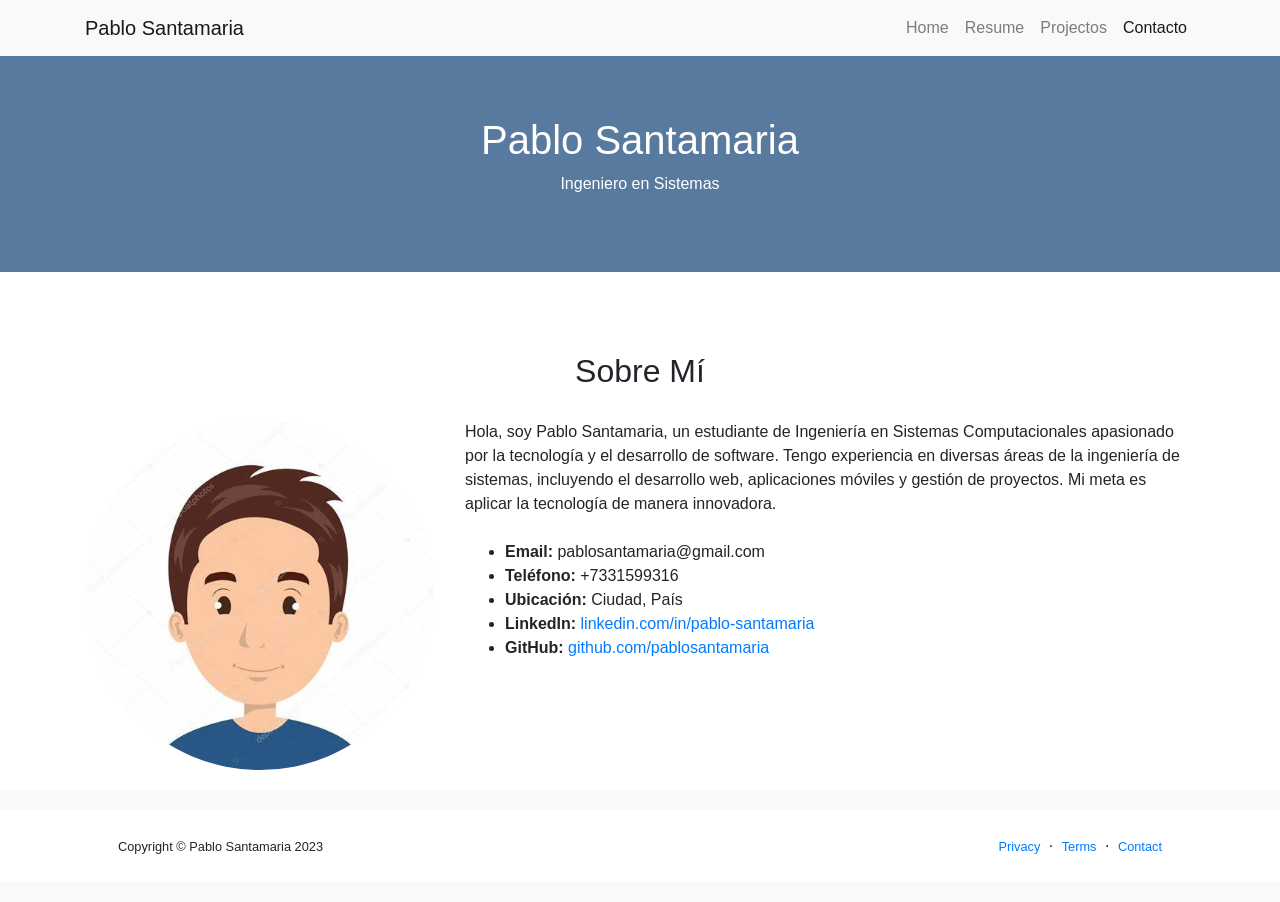
<file: index.html>
<!DOCTYPE html>
<html lang="en">
<head>
    <meta charset="UTF-8">
    <meta name="viewport" content="width=device-width, initial-scale=1.0">
    <title>Pablo Santamaria</title>
    <link rel="stylesheet" href="contac.css">
    <link rel="stylesheet" href="https://stackpath.bootstrapcdn.com/bootstrap/4.5.2/css/bootstrap.min.css">
</head>
<body>
    <!--Menu -->
    <nav class="navbar navbar-expand-lg navbar-light bg-light fixed-top">
        <div class="container">
            <a class="navbar-brand" href="#" style="pointer-events: none;">Pablo Santamaria</a>

            <button class="navbar-toggler" type="button" data-toggle="collapse" data-target="#navbarNav" aria-controls="navbarNav" aria-expanded="false" aria-label="Toggle navigation">
                <span class="navbar-toggler-icon"></span>
            </button>
            <div class="collapse navbar-collapse" id="navbarNav">
                <ul class="navbar-nav ml-auto">
                    <li class="nav-item">
                        <a class="nav-link" href="/">Home</a>
                    </li>
                    <li class="nav-item">
                        <a class="nav-link" href="Resumen profecional .html">Resume</a>
                    </li>
                    <li class="nav-item">
                        <a class="nav-link" href="/portafolio.html">Projectos</a> <!-- Cambio aquí -->
                    </li>
                    <li class="nav-item active">
                        <a class="nav-link" href="/contac.html">Contacto</a>
                    </li>
                </ul>
            </div>
        </div>
    </nav>

    <!-- Titulo de la barra -->
    <section class="hero-section">
        <div class="container">
            <h1>Pablo Santamaria</h1>
            <p>Ingeniero en Sistemas</p>
        </div>
    </section>

    <!-- Informaion -->
    <section id="about" class="about-section">
        <div class="container">
            <div class="section-title">
                <h2>Sobre Mí</h2>
            </div>
            <div class="row">
                <div class="col-md-4">
                    <img src="R.jpeg" alt="Pablo Santamaria" class="img-fluid rounded-circle">
                </div>
                <div class="col-md-8">
                    <p>Hola, soy Pablo Santamaria, un estudiante de Ingeniería en Sistemas Computacionales apasionado por la tecnología y el desarrollo de software. Tengo experiencia en diversas áreas de la ingeniería de sistemas, incluyendo el desarrollo web, aplicaciones móviles y gestión de proyectos. Mi meta es aplicar la tecnología de manera innovadora.</p>
                    <div class="contact-info mt-4">
                        <ul>
                            <li><strong>Email:</strong> pablosantamaria@gmail.com</li>
                            <li><strong>Teléfono:</strong> +7331599316</li>
                            <li><strong>Ubicación:</strong> Ciudad, País</li>
                            <li><strong>LinkedIn:</strong> <a href="https://www.linkedin.com/in/pablo-santamaria-85329b201/" target="_blank">linkedin.com/in/pablo-santamaria</a></li>
                            <li><strong>GitHub:</strong> <a href="https://github.com/pablo89344" target="_blank">github.com/pablosantamaria</a></li>
                        </ul>
                    </div>
                </div>
            </div>
        </div>
         
    </section>

    <!-- pie de pagina  -->
    <footer class="footer mt-auto">
        <div class="bg-white py-4">
            <div class="container px-5">
                <div class="row align-items-center justify-content-between flex-column flex-sm-row">
                    <div class="col-auto"><div class="small m-0">Copyright © Pablo Santamaria 2023</div></div>
                    <div class="col-auto">
                        <a class="small" href="#!">Privacy</a>
                        <span class="mx-1">·</span>
                        <a class="small" href="#!">Terms</a>
                        <span class="mx-1">·</span>
                        <a class="small" href="#about">Contact</a>
                    </div>
                </div>
            </div>
        </div>
    </footer>

    <!-- Bootstrap JS -->
    <script src="https://code.jquery.com/jquery-3.5.1.slim.min.js"></script>
    <script src="https://cdn.jsdelivr.net/npm/@popperjs/core@2.5.4/dist/umd/popper.min.js"></script>
    <script src="https://stackpath.bootstrapcdn.com/bootstrap/4.5.2/js/bootstrap.min.js"></script>
</body>
</html>
</file>
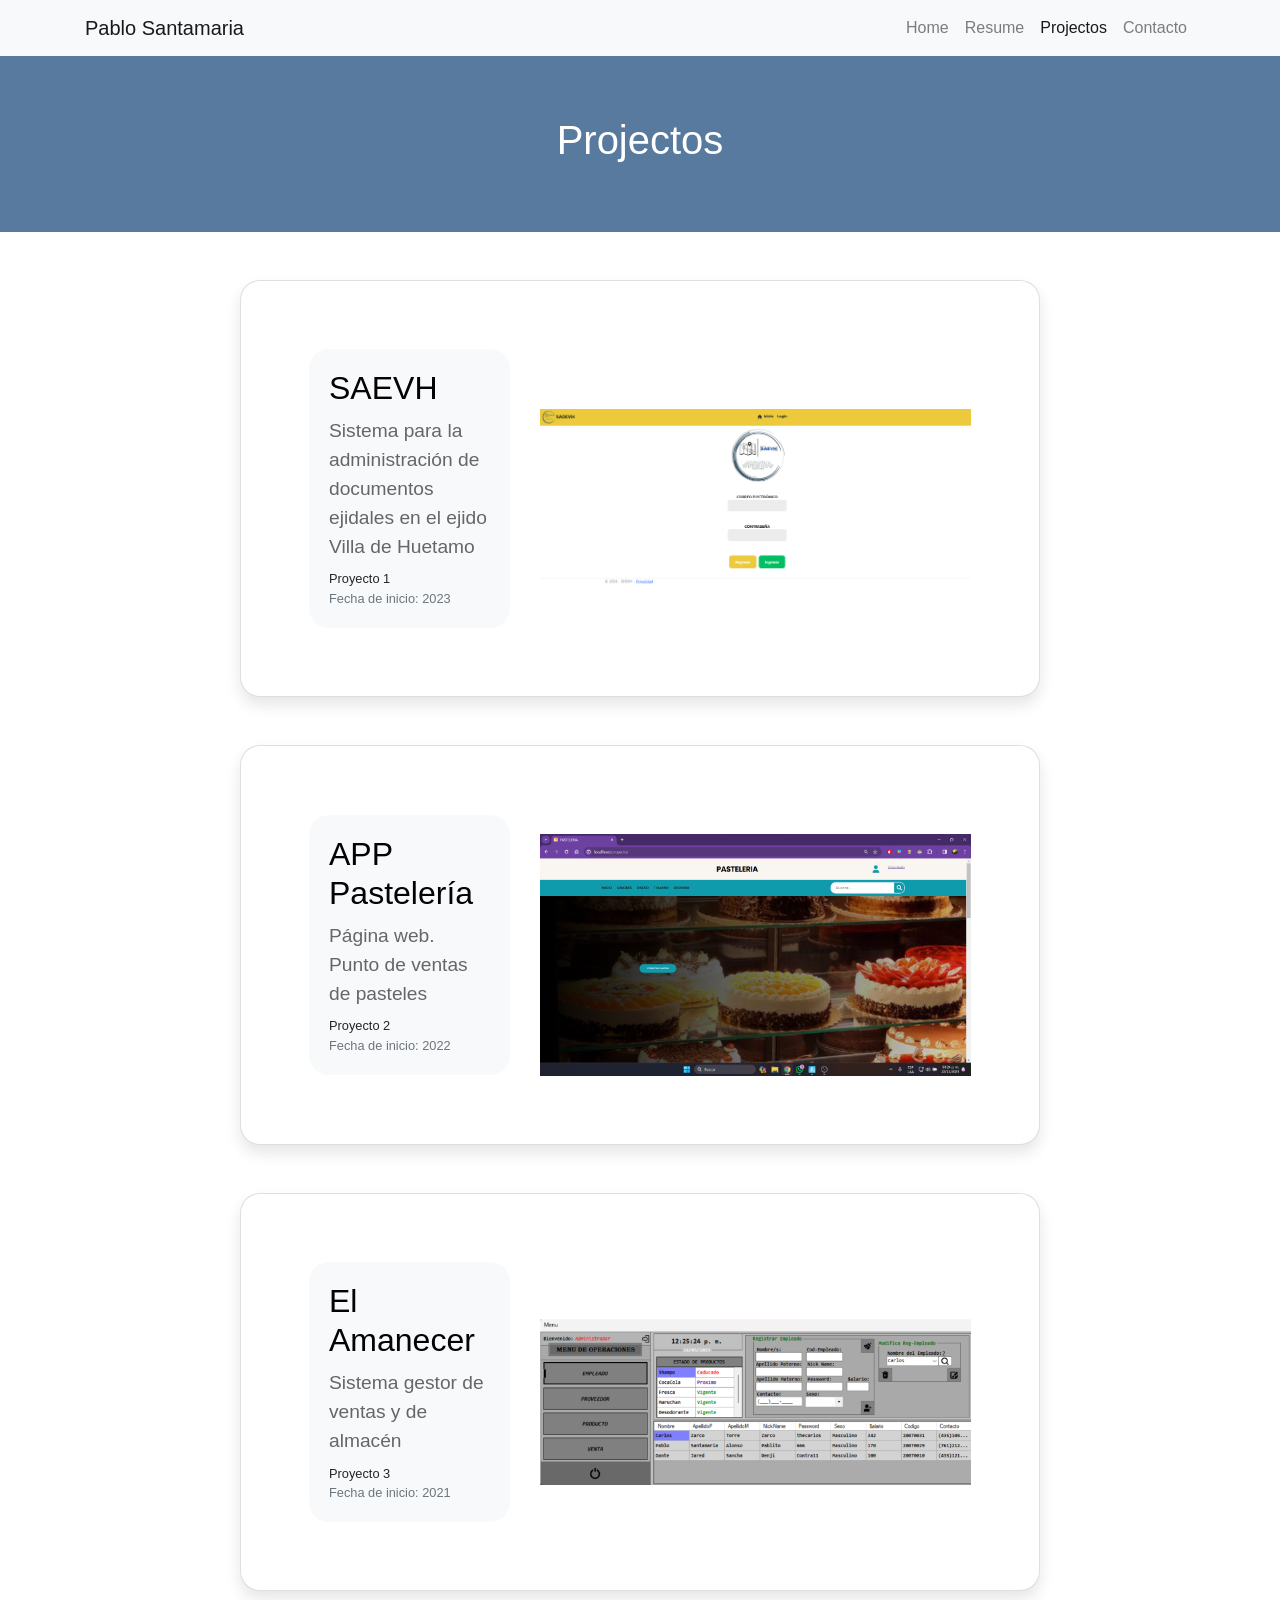
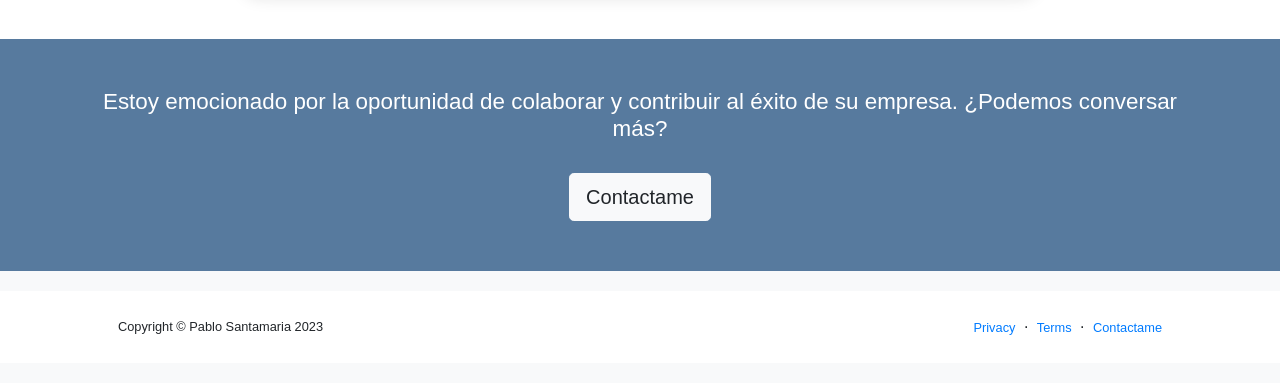
<file: portafolio.html>
<!DOCTYPE html>
<html lang="en">
<head>
    <meta charset="UTF-8">
    <meta name="viewport" content="width=device-width, initial-scale=1.0">
    <title>Pablo Santamaria</title>
    <link rel="stylesheet" href="portafolio.css">
    <link rel="stylesheet" href="https://stackpath.bootstrapcdn.com/bootstrap/4.5.2/css/bootstrap.min.css">
    <style>
        .project-card {
            border-radius: 20px;
            box-shadow: 0px 8px 15px rgba(0, 0, 0, 0.1);
            transition: all 0.3s ease;
        }

        .project-card:hover {
            box-shadow: 0px 15px 20px rgba(0, 0, 0, 0.2);
            transform: translateY(-5px);
        }

        .project-details {
            background-color: #f8f9fa;
            border-radius: 20px;
            padding: 20px;
        }
    </style>
</head>
<body>
    <!-- menu -->
    <nav class="navbar navbar-expand-lg navbar-light bg-light fixed-top">
        <div class="container">
            <a class="navbar-brand" href="#" style="pointer-events: none;">Pablo Santamaria</a>

            <button class="navbar-toggler" type="button" data-toggle="collapse" data-target="#navbarNav" aria-controls="navbarNav" aria-expanded="false" aria-label="Toggle navigation">
                <span class="navbar-toggler-icon"></span>
            </button>
            <div class="collapse navbar-collapse" id="navbarNav">
                <ul class="navbar-nav ml-auto">
                    <li class="nav-item">
                        <a class="nav-link" href="/">Home</a>
                    </li>
                    <li class="nav-item">
                        <a class="nav-link" href="/Resumen profecional .html">Resume</a>
                    </li>
                    <li class="nav-item active">
                        <a class="nav-link" href="/portafolio.html">Projectos</a>
                    </li>
                    <li class="nav-item">
                        <a class="nav-link" href="/contac.html">Contacto</a>
                    </li>
                </ul>
            </div>
        </div>
    </nav>

    <!-- Projects Section -->
    <section class="hero-section">
        <div class="container">
            <h1>Projectos</h1>
        </div>
    </section>
    <br>
    <br>
    <!-- estructura para cada proyecto -->
    <div class="align-items-center projects">
        <div class="card project-card mb-5">
            <div class="card-body p-5">
                <div class="row align-items-center gx-5">
                    <div class="col-lg-4">
                        <div class="project-details">
                            <h2 class="fw-bolder">SAEVH</h2>
                            <p class="mb-2">Sistema para la administración de documentos ejidales en el ejido Villa de Huetamo</p>
                            <div class="small fw-bolder">Proyecto 1</div>
                            <div class="small text-muted">Fecha de inicio: 2023</div>
                        </div>
                    </div>
                    <div class="col-lg-8">
                        <img class="img-fluid" src="im.png" alt="">
                    </div>
                </div>
            </div>
        </div>
    </div>

    <!--estructura para cada proyecto -->
    <div class="align-items-center projects">
        <div class="card project-card mb-5">
            <div class="card-body p-5">
                <div class="row align-items-center gx-5">
                    <div class="col-lg-4">
                        <div class="project-details">
                            <h2 class="fw-bolder">APP Pastelería</h2>
                            <p class="mb-2">Página web. Punto de ventas de pasteles</p>
                            <div class="small fw-bolder">Proyecto 2</div>
                            <div class="small text-muted">Fecha de inicio: 2022</div>
                        </div>
                    </div>
                    <div class="col-lg-8">
                        <img class="img-fluid" src="img.jpg" alt="">
                    </div>
                </div>
            </div>
        </div>
    </div>

    <!-- estructura para cada proyecto -->
    <div class="align-items-center projects">
        <div class="card project-card mb-5">
            <div class="card-body p-5">
                <div class="row align-items-center gx-5">
                    <div class="col-lg-4">
                        <div class="project-details">
                            <h2 class="fw-bolder">El Amanecer</h2>
                            <p class="mb-2">Sistema gestor de ventas y de almacén</p>
                            <div class="small fw-bolder">Proyecto 3</div>
                            <div class="small text-muted">Fecha de inicio: 2021</div>
                        </div>
                    </div>
                    <div class="col-lg-8">
                        <img class="img-fluid" src="imgen.png" alt="">
                    </div>
                </div>
            </div>
        </div>
    </div>

    <!-- barra de pie de pagina de contacto  -->
    <section class="cta-section">
        <div class="container">
            <h2>Estoy emocionado por la oportunidad de colaborar y contribuir al éxito de su empresa. ¿Podemos conversar más?</h2>
            <a class="btn btn-lg btn-light" href="/contac.html">Contactame</a>
        </div>
    </section>

    <!-- pie de pagina -->
    <footer class="footer mt-auto">
        <footer class="bg-white py-4 mt-auto">
            <div class="container px-5">
                <div class="row align-items-center justify-content-between flex-column flex-sm-row">
                    <div class="col-auto"><div class="small m-0">Copyright © Pablo Santamaria 2023</div></div>
                    <div class="col-auto">
                        <a class="small" href="#!">Privacy</a>
                        <span class="mx-1">·</span>
                        <a class="small" href="#!">Terms</a>
                        <span class="mx-1">·</span>
                        <a class="small" href="/contac.html">Contactame</a>
                    </div>
                </div>
            </div>
        </footer>

    <!-- Bootstrap JS -->
    <script src="https://code.jquery.com/jquery-3.5.1.slim.min.js"></script>
<script src="https://cdn.jsdelivr.net/npm/@popperjs/core@2.5.4/dist/umd/popper.min.js"></script>
<script src="https://stackpath.bootstrapcdn.com/bootstrap/4.5.2/js/bootstrap.min.js"></script>

    <script src="https://code.jquery.com/jquery-3.5.1.slim.min.js"></script>
    <script src
</file>
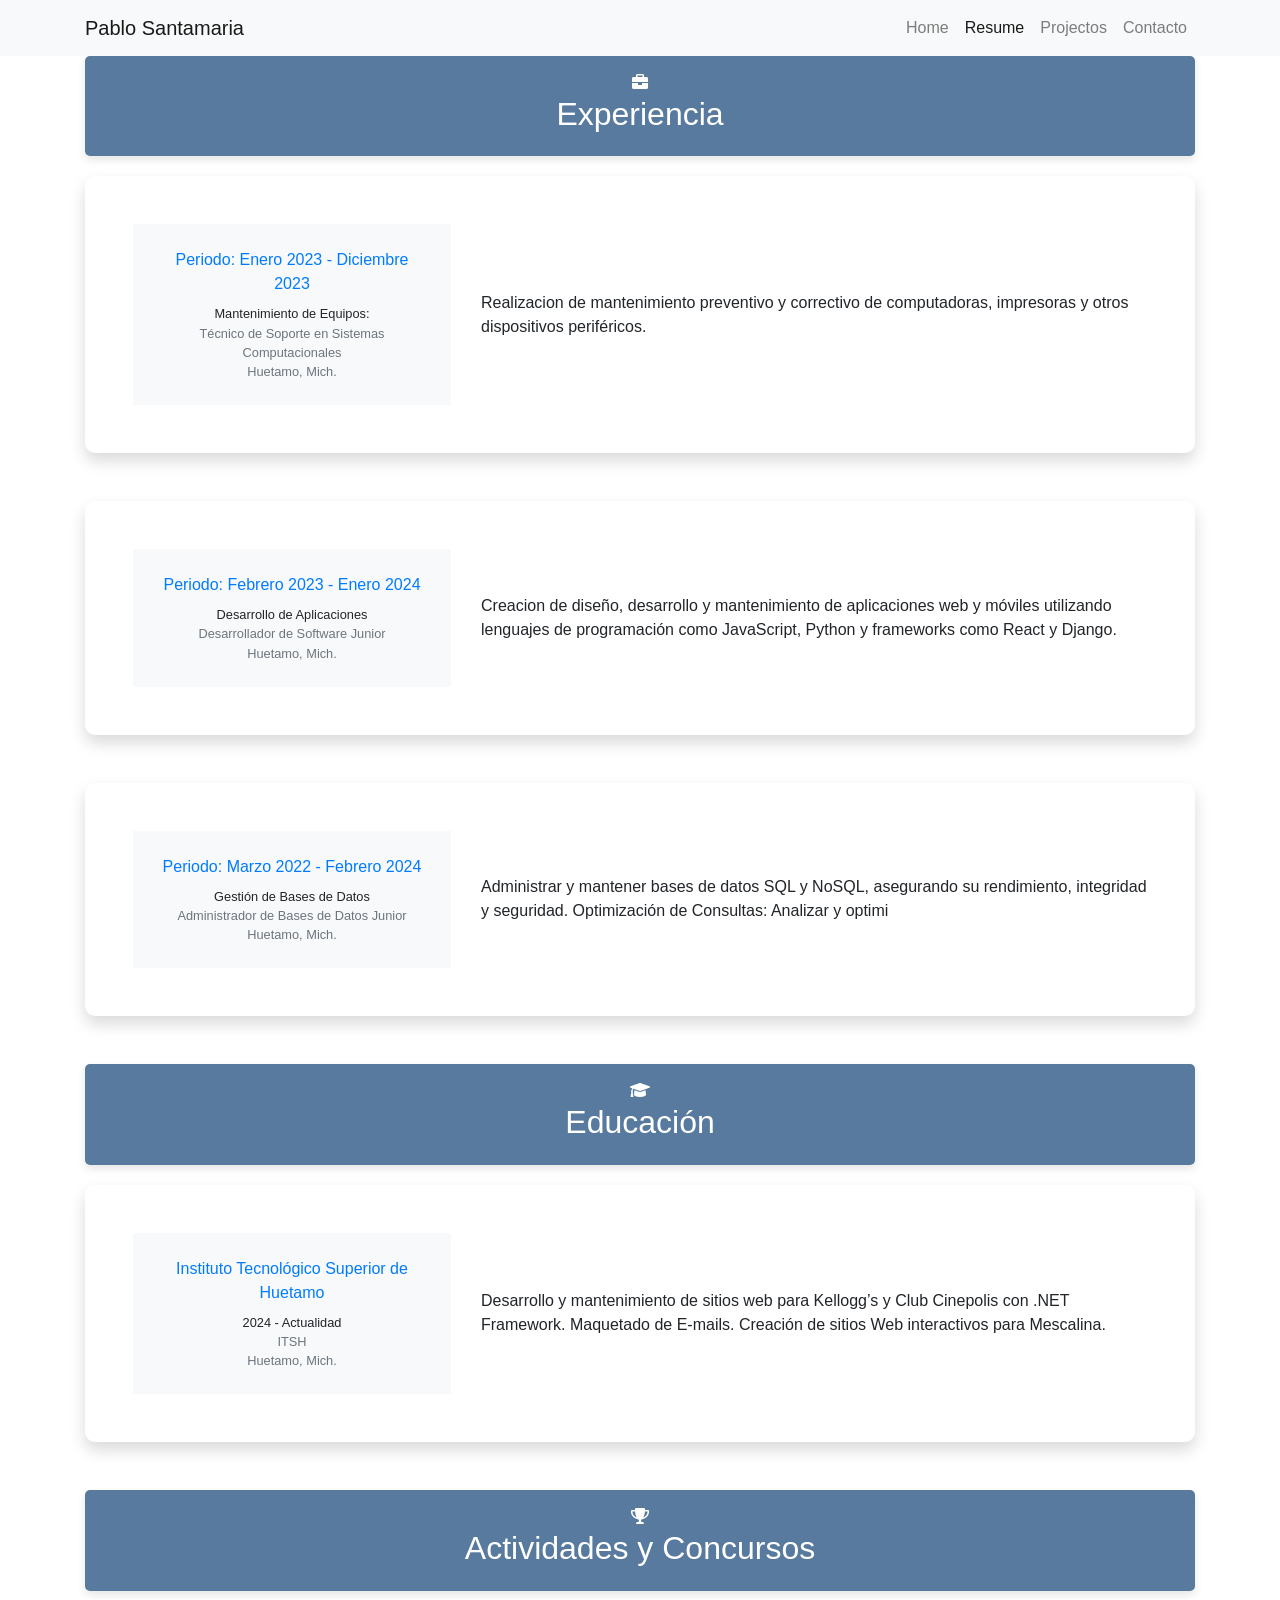
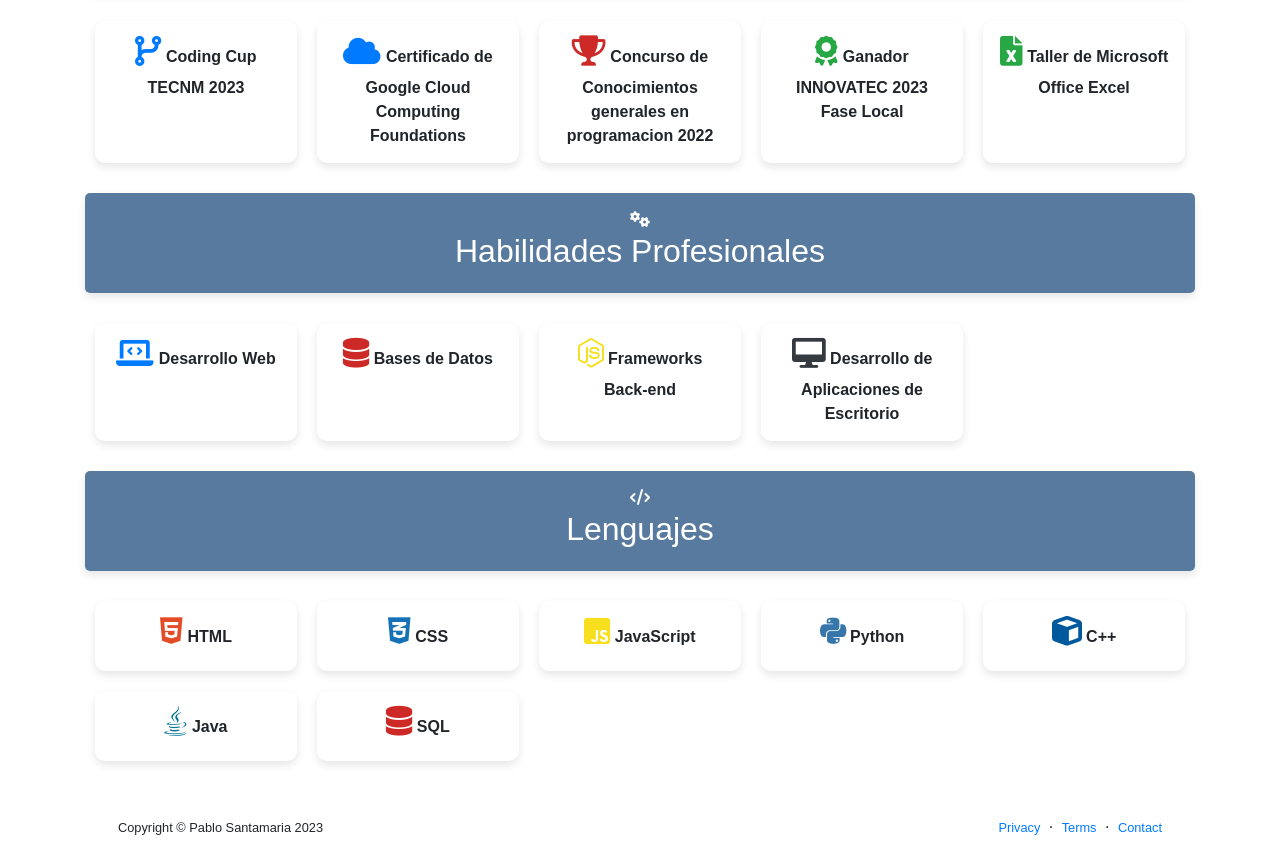
<file: Resumen profecional .html>
<!DOCTYPE html>
<html lang="es">

<head>
    <meta charset="UTF-8">
    <meta name="viewport" content="width=device-width, initial-scale=1.0">
    <title>Pablo santamaria</title>
    <link href="https://maxcdn.bootstrapcdn.com/bootstrap/4.5.2/css/bootstrap.min.css" rel="stylesheet">
    <link href="https://cdnjs.cloudflare.com/ajax/libs/font-awesome/6.0.0-beta3/css/all.min.css" rel="stylesheet">
    <link href="Resumen profecional.css" rel="stylesheet">
   
</head>

<body>
      <!-- Menu  -->
      <nav class="navbar navbar-expand-lg navbar-light bg-light fixed-top">
        <div class="container">
            <a class="navbar-brand" href="#" style="pointer-events: none;">Pablo Santamaria</a>

            <button class="navbar-toggler" type="button" data-toggle="collapse" data-target="#navbarNav" aria-controls="navbarNav" aria-expanded="false" aria-label="Toggle navigation">
                <span class="navbar-toggler-icon"></span>
            </button>
            <div class="collapse navbar-collapse" id="navbarNav">
                <ul class="navbar-nav ml-auto">
                    <li class="nav-item">
                        <a class="nav-link" href="/">Home</a>
                    </li>
                    <li class="nav-item">
                        <a class="nav-link active" href="/Resumen profecional .html">Resume</a>
                    </li>
                    <li class="nav-item">
                        <a class="nav-link" href="/portafolio.html">Projectos</a> <!-- Cambio aquí -->
                    </li>
                    <li class="nav-item ">
                        <a class="nav-link" href="/contac.html">Contacto</a>
                    </li>
                </ul>
            </div>
        </div>
    </nav>
    
    <div class="container">
        <div class="section-title">
            <i class="fas fa-briefcase"></i>
            <h2>Experiencia</h2>
        </div>

                                <!-- Experiencia Card 1-->

        <div class="card shadow border-0 rounded-4 mb-5">
            <div class="card-body p-5">
                <div class="row align-items-center gx-5">
                    <div class="col text-center text-lg-start mb-4 mb-lg-0">
                        <div class="bg-light p-4 rounded-4">
                            <div class="text-primary fw-bolder mb-2">Periodo: Enero 2023 - Diciembre 2023</div>
                            <div class="small fw-bolder">Mantenimiento de Equipos:</div>
                            <div class="small text-muted">Técnico de Soporte en Sistemas Computacionales</div>
                            <div class="small text-muted">Huetamo, Mich.</div>
                        </div>
                    </div>
                    <div class="col-lg-8">
                        <div>
                            Realizacion de mantenimiento preventivo y correctivo de computadoras, impresoras y otros dispositivos periféricos.
                        </div>
                    </div>
                </div>
            </div>
        </div>
                                <!-- Experiencia Card 2-->
                                <div class="card shadow border-0 rounded-4 mb-5">
                                    <div class="card-body p-5">
                                        <div class="row align-items-center gx-5">
                                            <div class="col text-center text-lg-start mb-4 mb-lg-0">
                                                <div class="bg-light p-4 rounded-4">
                                                    <div class="text-primary fw-bolder mb-2">Periodo: Febrero 2023 - Enero 2024</div>
                                                    <div class="small fw-bolder">Desarrollo de Aplicaciones</div>
                                                    <div class="small text-muted">Desarrollador de Software Junior</div>
                                                    <div class="small text-muted">Huetamo, Mich.</div>
                                                </div>
                                            </div>
                                            <div class="col-lg-8">
                                                <div>
                                                    Creacion de diseño, desarrollo y mantenimiento de aplicaciones web y móviles utilizando lenguajes de programación como JavaScript, Python y frameworks como React y Django.
                                                </div>
                                            </div>
                                        </div>
                                    </div>
                                </div>
             <!-- Experiencia Card 3-->
             <div class="card shadow border-0 rounded-4 mb-5">
                <div class="card-body p-5">
                    <div class="row align-items-center gx-5">
                        <div class="col text-center text-lg-start mb-4 mb-lg-0">
                            <div class="bg-light p-4 rounded-4">
                                <div class="text-primary fw-bolder mb-2">Periodo: Marzo 2022 - Febrero 2024</div>
                                <div class="small fw-bolder">Gestión de Bases de Datos</div>
                                <div class="small text-muted">Administrador de Bases de Datos Junior</div>
                                <div class="small text-muted">Huetamo, Mich.</div>
                            </div>
                        </div>
                        <div class="col-lg-8">
                            <div>
                                Administrar y mantener bases de datos SQL y NoSQL, asegurando su rendimiento, integridad y seguridad.
                                Optimización de Consultas: Analizar y optimi   </div>
                        </div>
                    </div>
                </div>
            </div>

        <div class="section-title">
            <i class="fas fa-graduation-cap"></i>
            <h2>Educación</h2>
        </div>
        <!-- Educacion 1-->
                                <div class="card shadow border-0 rounded-4 mb-5">
                                    <div class="card-body p-5">
                                        <div class="row align-items-center gx-5">
                                            <div class="col text-center text-lg-start mb-4 mb-lg-0">
                                                <div class="bg-light p-4 rounded-4">
                                                    <div class="text-primary fw-bolder mb-2">Instituto Tecnológico Superior de Huetamo</div>
                                                    <div class="small fw-bolder">2024 - Actualidad</div>
                                                    <div class="small text-muted">ITSH</div>
                                                    <div class="small text-muted">Huetamo, Mich.</div>
                                                </div>
                                            </div>
                                            <div class="col-lg-8">
                                                <div>
                                                    Desarrollo y mantenimiento de sitios web para Kellogg’s y Club Cinepolis con .NET Framework. Maquetado de E-mails. Creación de sitios Web interactivos para Mescalina.
                                                </div>
                                            </div>
                                        </div>
                                    </div>
                                </div>

        <div class="section-title">
            <i class="fas fa-trophy"></i>
            <h2>Actividades y Concursos</h2>
        </div>
        <div class="section-content grid-container">
            <div class="grid-item">
                <i class="fas fa-code-branch" style="color: #007bff;"></i>
                <strong>Coding Cup TECNM 2023</strong>
            </div>
            <div class="grid-item">
                <i class="fas fa-cloud" style="color: #007bff;"></i>
                <strong>Certificado de Google Cloud Computing Foundations</strong>
            </div>
         
            <div class="grid-item">
                <i class="fas fa-trophy" style="color: #cc2927;"></i>
                <strong>Concurso de Conocimientos  generales en programacion 2022</strong>
            </div>
            <div class="grid-item">
                <i class="fas fa-award" style="color: #28a745;"></i>
                <strong>Ganador INNOVATEC 2023 Fase Local</strong>
            </div>
            
            <div class="grid-item">
                <i class="fas fa-file-excel" style="color: #28a745;"></i>

                <strong>Taller de Microsoft Office Excel</strong>
            </div>
        </div>
        
            <!--Habilidades -->

            <div class="section-title">
                <i class="fas fa-cogs"></i>
                <h2>Habilidades Profesionales</h2>
            </div>
            <div class="section-content grid-container">
                <div class="grid-item">
                    <i class="fas fa-laptop-code" style="color: #007bff;"></i>
                    <strong>Desarrollo Web</strong>
                </div>
                <div class="grid-item">
                    <i class="fas fa-database" style="color: #cc2927;"></i>
                    <strong>Bases de Datos</strong>
                </div>
                <div class="grid-item">
                    <i class="fab fa-node-js" style="color: #f7df1e;"></i>
                    <strong>Frameworks Back-end</strong>
                </div>
                <div class="grid-item">
                    <i class="fas fa-desktop" style="color: #343a40;"></i>
                    <strong>Desarrollo de Aplicaciones de Escritorio</strong>
                </div>
            </div>
    
            <div class="section-title">
                <i class="fas fa-code"></i>
                <h2>Lenguajes</h2>
            </div>
            <div class="section-content grid-container">
                <div class="grid-item">
                    <i class="fab fa-html5 html-icon"></i>
                    <strong>HTML</strong>
                </div>
                <div class="grid-item">
                    <i class="fab fa-css3-alt css-icon"></i>
                    <strong>CSS</strong>
                </div>
                <div class="grid-item">
                    <i class="fab fa-js-square js-icon"></i>
                    <strong>JavaScript</strong>
                </div>
                <div class="grid-item">
                    <i class="fab fa-python python-icon"></i>
                    <strong>Python</strong>
                </div>
                <div class="grid-item">
                    <i class="fas fa-cube cpp-icon"></i>
                    <strong>C++</strong>
                </div>
                <div class="grid-item">
                    <i class="fab fa-java java-icon"></i>
                    <strong>Java</strong>
                </div>
                <div class="grid-item">
                    <i class="fas fa-database sql-icon"></i>
                    <strong>SQL</strong>
                </div>
            </div>
        </div>
    <!-- pie de pagina -->
    <footer class="footer mt-auto">
        <div class="bg-white py-4">
            <div class="container px-5">
                <div class="row align-items-center justify-content-between flex-column flex-sm-row">
                    <div class="col-auto"><div class="small m-0">Copyright © Pablo Santamaria 2023</div></div>
                    <div class="col-auto">
                        <a class="small" href="#!">Privacy</a>
                        <span class="mx-1">·</span>
                        <a class="small" href="#!">Terms</a>
                        <span class="mx-1">·</span>
                        <a class="small" href="#about">Contact</a>
                    </div>
                </div>
            </div>
        </div>
    </footer>

        <script src="https://code.jquery.com/jquery-3.5.1.slim.min.js"></script>
        <script src="https://cdn.jsdelivr.net/npm/@popperjs/core@2.5.4/dist/umd/popper.min.js"></script>
        <script src="https://maxcdn.bootstrapcdn.com/bootstrap/4.5.2/js/bootstrap.min.js"></script>
    </body>
    
    </html>
</file>
<file: contac.css>
body {
    font-family: Arial, sans-serif;
    padding-top: 56px; /* Ajuste para la barra de navegación fija */
}

.hero-section {
    background-color: #577a9e;
    color: white;
    padding: 60px 0;
    text-align: center;
}

.hero-section h1 {
    font-size: 2.5rem;
}

.section-title {
    margin-top: 30px;
    margin-bottom: 30px;
    text-align: center;
}

.footer {
    background-color: #f8f9fa;
    padding: 20px 0;
    text-align: center;
}

/* Estilos generales */
body {
    font-family: Arial, sans-serif;
}


/*Ajusta la imagen  */
.about-section {
    padding-top: 50px; /* Ajusta el espacio encima de la sección */
}
.about-section .img-fluid {
    max-height: auto; /* Ajusta la altura máxima de la imagen */
    width: auto; /* Para mantener la proporción de aspecto */
    margin-bottom: 20px; /* Ajusta el margen inferior de la imagen */
}
</file>
<file: portafolio.css>
body {
    font-family: Arial, sans-serif;
    padding-top: 56px; /* Ajuste para la barra de navegación fija */
}

.hero-section {
    background-color: #577a9e;
    color: white;
    padding: 60px 0;
    text-align: center;
}

.hero-section h1 {
    font-size: 2.5rem;
}

.section-title {
    margin-top: 30px;
    margin-bottom: 30px;
    text-align: center;
}

.footer {
    background-color: #f8f9fa;
    padding: 20px 0;
    text-align: center;
}

/* Estilos generales */
body {
    font-family: Arial, sans-serif;
}

/* Estilos para el contenedor principal */
.projects {
    display: flex;
    justify-content: center;
    margin-bottom: 30px;
    max-width: 800px; /* Ajusta el ancho máximo según tus necesidades */
    margin: auto; /* Centra horizontalmente */
}

/* Estilos para el contenedor de texto e imagen */
.project-card {
    background-color: #fff;
    border-radius: 15px;
    box-shadow: 0 4px 8px rgba(0, 0, 0, 0.1);
    padding: 20px;
    transition: box-shadow 0.3s ease;
    display: flex;
    flex-direction: column;
    align-items: center;
}

.project-card:hover {
    box-shadow: 0 9px 19px rgba(0, 0, 0, 0.2);
}

/* Estilos para el título */
.project-card h2 {
    font-size: 2rem;
    color: #030303;
    margin-bottom: 10px;
}

/* Estilos para el párrafo */
.project-card p {
    font-size: 1.2rem;
    color: #666;
}

/* Estilos para la imagen */
.project-card img {
    max-width: 100%;
    height: auto;
    margin-top: 20px;
}

/* Estilos para el título "PROJECTS" */
.card-title {
    font-size: 2.6rem;
    font-weight: bold;
    color: #324751;
    text-transform: uppercase;
    margin-bottom: 30px;
}

/* Estilos para la sección "Call to action" */
.cta-section {
    background-color: #577a9e;
    color: #fff;
    padding: 50px 0;
    text-align: center;
}

.cta-section h2 {
    font-size: 1.4rem;
    margin-bottom: 30px;
}

/* Estilos para el pie de página */
.footer {
    background-color: #f8f9fa;
    padding: 20px 0;
    text-align: center;
}

.footer a {
    color: #007bff;
    text-decoration: none;
}

.footer a:hover {
    text-decoration: underline;
}

/* Estilos para el recuadro adicional */
.p-5.project-card {
    background-color: #f0f0f0; /* Color de fondo para el recuadro adicional */
}
</file>
<file: Resumen profecional.css>
.section-title {
            background-color: #577a9e;
            color: #ffffff;
            padding: 15px;
            margin-bottom: 20px;
            text-align: center;
            border-radius: 5px;
            box-shadow: 0 4px 8px rgba(0, 0, 0, 0.1);
        }

        .card {
            margin-bottom: 20px;
            border: none;
            border-radius: 10px;
            box-shadow: 0 4px 8px rgba(0, 0, 0, 0.1);
            transition: transform 0.3s, box-shadow 0.3s;
        }

        .card:hover {
            transform: translateY(-10px);
            box-shadow: 0 8px 16px rgba(0, 0, 0, 0.2);
        }

        .card-body {
            padding: 20px;
        }

        .icon-wrapper {
            display: flex;
            align-items: center;
            margin-bottom: 10px;
        }

        .icon-wrapper i {
            font-size: 24px;
            margin-right: 10px;
        }

        .html-icon {
            color: #e34c26;
        }

        .css-icon {
            color: #1572b6;
        }

        .js-icon {
            color: #f7df1e;
        }

        .python-icon {
            color: #3776ab;
        }

        .cpp-icon {
            color: #00599c;
        }

        .java-icon {
            color: #007396;
        }

        .sql-icon {
            color: #cc2927;
        }

        .section-content {
            padding: 10px;
            margin-bottom: 20px;
        }

        .section-content h5 {
            margin-bottom: 15px;
            color: #007bff;
        }

        .grid-container {
            display: grid;
            grid-template-columns: repeat(auto-fill, minmax(200px, 1fr));
            gap: 20px;
        }

        .grid-item {
            background-color: #ffffff;
            border-radius: 10px;
            box-shadow: 0 4px 8px rgba(0, 0, 0, 0.1);
            padding: 15px;
            text-align: center;
            transition: transform 0.3s, box-shadow 0.3s;
        }

        .grid-item:hover {
            transform: translateY(-10px);
            box-shadow: 0 8px 16px rgba(0, 0, 0, 0.2);
        }

        .grid-item i {
            font-size: 30px;
            margin-bottom: 10px;
        }
body {
   
    padding-top: 56px; /* Ajuste para la barra de navegación fija */
}
</file>
